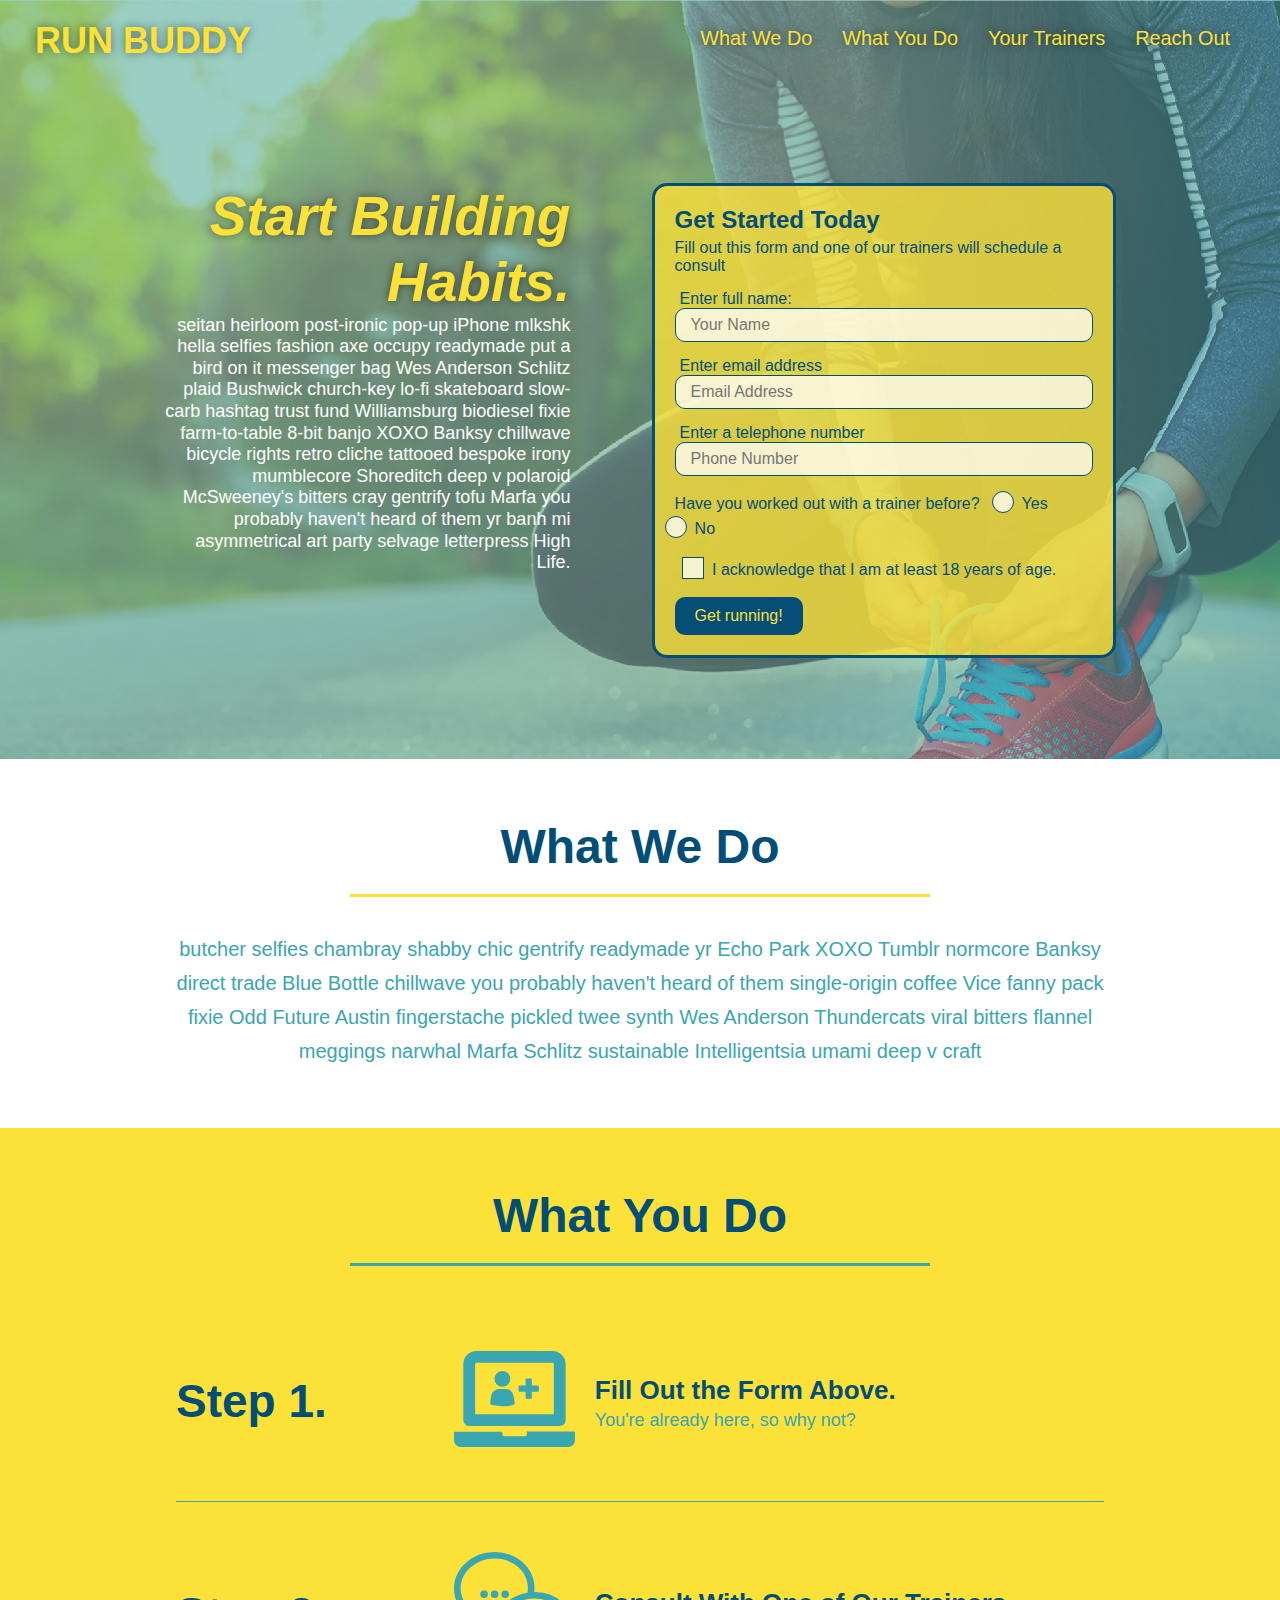
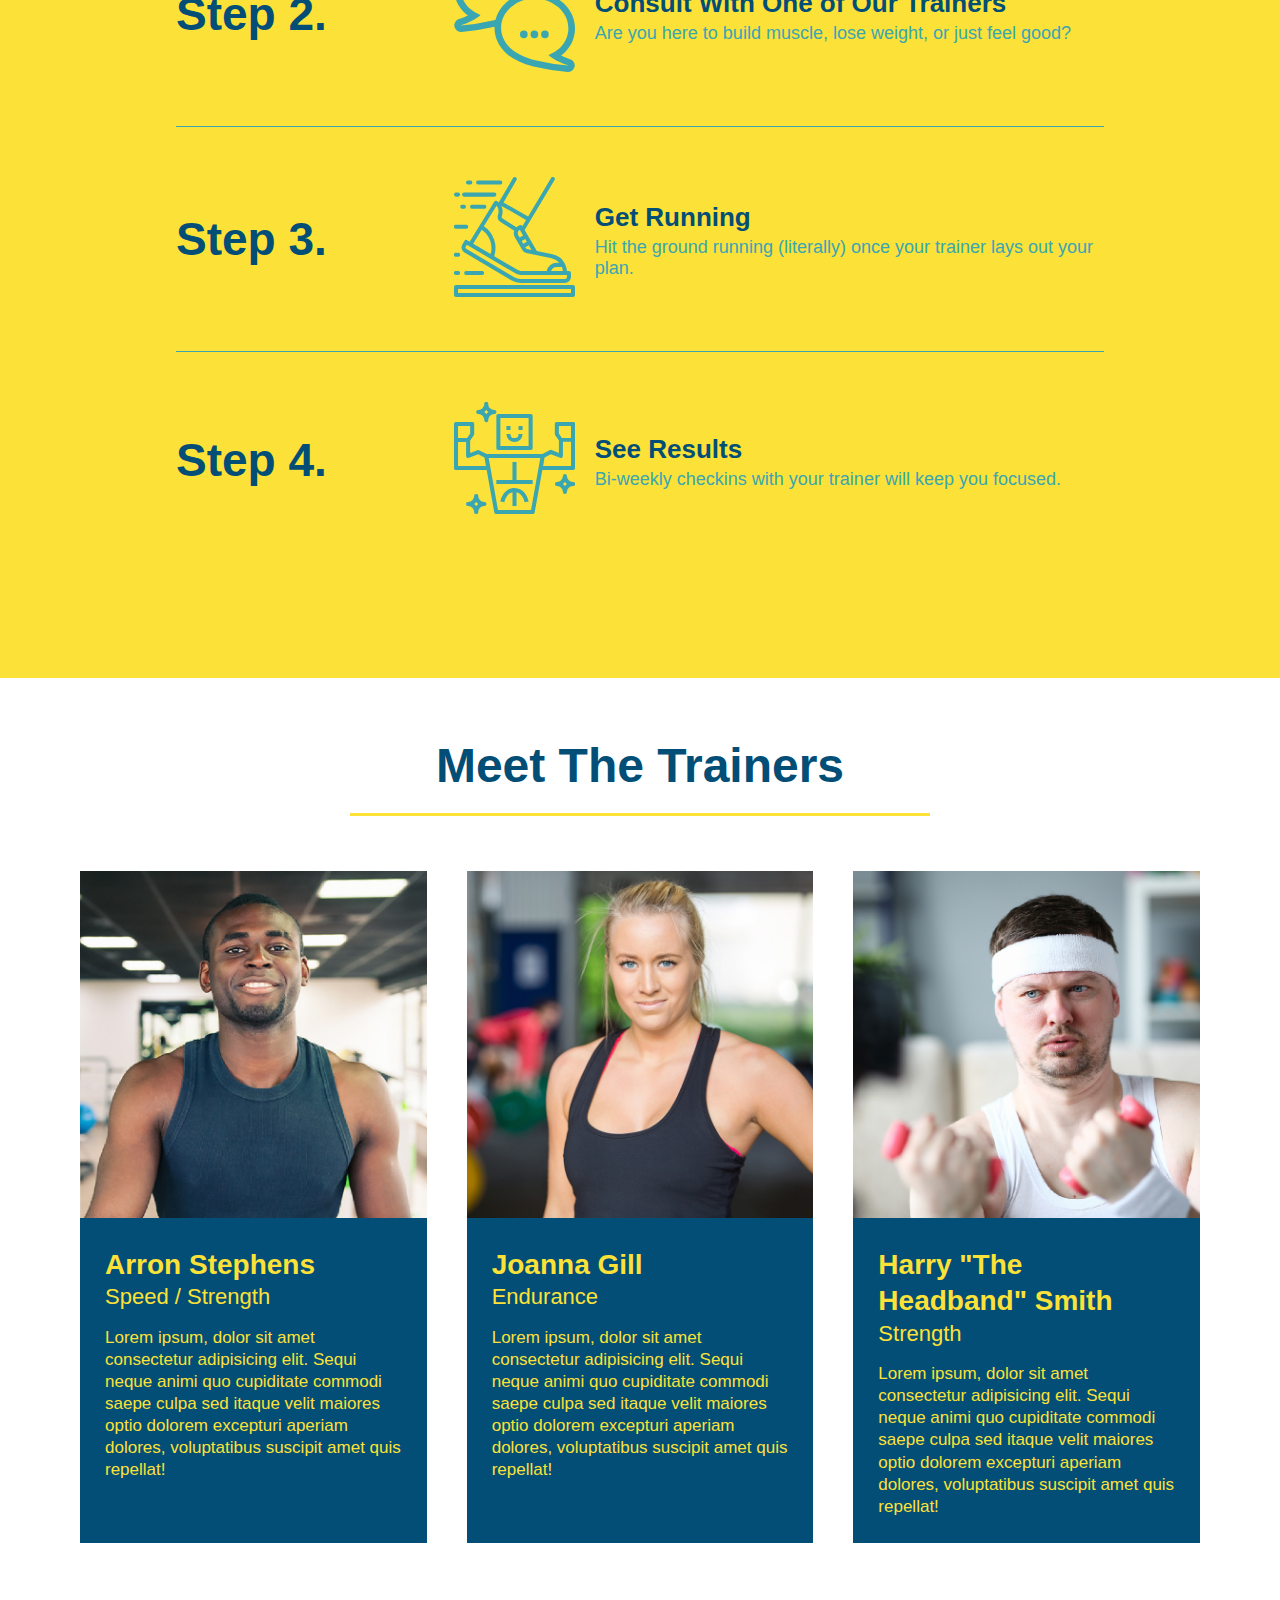
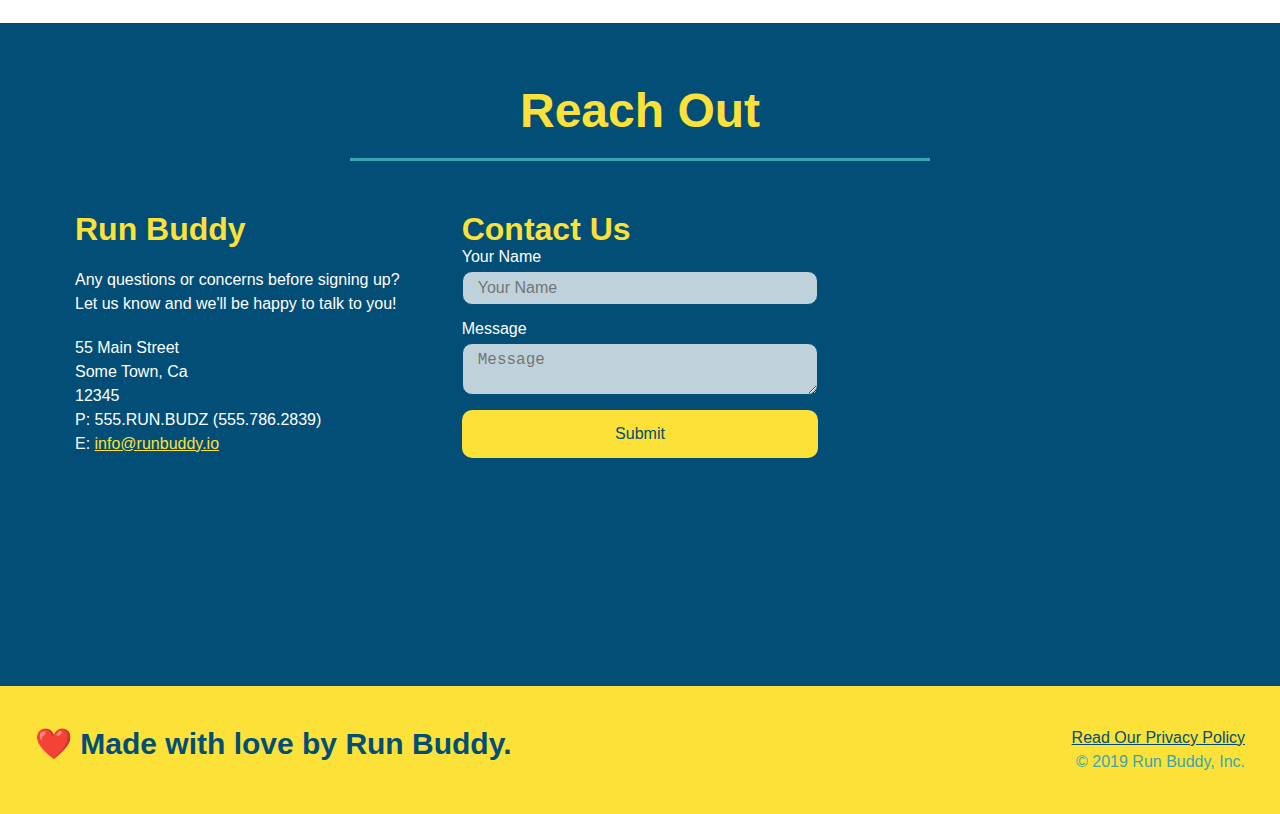
<file: index.html>
<!DOCTYPE html>
<html lang="en">
    <head>
        <meta charset="UTF-8" />
        <title> Run Buddy</title>  
        <link rel="stylesheet" href="./assets/css/style.css" />
        <meta name="viewport" content="width=device-width", initial-scale="1.0" />
    </head>
    <body>
        <!-- navigation -->
        <header>
            <h1> 
                <a href="./index.html">RUN BUDDY</a>
            </h1>
            <nav>
                <!-- Unordered list element -->
                <ul>
                    <!-- List item element -->
                    <li>
                        <!-- Anchor element -->
                        <a href="#what-we-do">What We Do</a>
                    </li>
                    <li>
                        <a href="#what-you-do">What You Do</a>
                    </li>
                    <li>
                        <a href="#your-trainers">Your Trainers</a>
                    </li>
                    <li>
                        <a href="#reach-out">Reach Out</a>
                    </li>
                </ul>
            </nav>
        </header>
        
        <!-- hero/jumbotron -->
        <section class="hero">
            <div class="hero-cta">
                <h2> Start Building Habits.</h2>
                <p>
                    seitan heirloom post-ironic pop-up iPhone mlkshk hella selfies fashion axe occupy readymade put a bird on it messenger bag Wes Anderson Schlitz plaid Bushwick church-key lo-fi skateboard slow-carb hashtag trust fund Williamsburg biodiesel fixie farm-to-table 8-bit banjo XOXO Banksy chillwave bicycle rights retro cliche tattooed bespoke irony mumblecore Shoreditch deep v polaroid McSweeney's bitters cray gentrify tofu Marfa you probably haven't heard of them yr banh mi asymmetrical art party selvage letterpress High Life.
                </p>
            </div>
            <div class="hero-form">
                <h3>Get Started Today</h3>
                <p>Fill out this form and one of our trainers will schedule a consult</p>
            <!-- Add form element -->
            <form>
                <label for="name">Enter full name:</label>
                <input type="text" placeholder="Your Name" name="name" id="name" class="form-input" />

                <label for="email">Enter email address</label>
                <input type="email" placeholder="Email Address" name="email" id="email" class="form-input" />

                <label for="phone">Enter a telephone number</label>
                <input type="tel" placeholder="Phone Number" name="phone" id="phone" class="form-input" />

                <p>Have you worked out with a trainer before?
                    <span class="radio-wrapper">
                        <input type="radio" name="trainer-confirm" id="trainer-yes" />
                        <label for="trainer-yes">Yes</label>
                    </span>
                    <span class="radio-wrapper">
                        <input type="radio" name="trainer-confirm" id="trainer-no" />
                        <label for="trainer-no">No</label>
                    </span>
                </p>
                <p>
                    <span class="checkbox-wrapper">
                        <input type="checkbox" name="age-confirm" id="checkbox" />
                        <label for="checkbox">I acknowledge that I am at least 18 years of age.</label>
                    </span>
                </p>
                <button type="submit">
                    Get running!
                </button>
            </form>
            </div>
        </section>

        <!-- "what we do" section -->
        <section id="what-we-do" class="intro">
            <div class="flex-row">
                <h2 class="section-title primary-border">
                    What We Do
                </h2>
            </div>
            <div class="flex-row">
                <p>
                    butcher selfies chambray shabby chic gentrify readymade yr Echo Park XOXO Tumblr normcore Banksy direct trade Blue Bottle chillwave you probably haven't heard of them single-origin coffee Vice fanny pack fixie Odd Future Austin fingerstache pickled twee synth Wes Anderson Thundercats viral bitters flannel meggings narwhal Marfa Schlitz sustainable Intelligentsia umami deep v craft
                </p>    
            </div>
        </section>

        <!-- "what you do" section -->
        <section id="what-you-do" class="steps">
            <div class="flex-row">
                <h2 class="section-title secondary-border">
                    What You Do
                </h2>
            </div>
            <div class="step">
                <h3>Step 1.</h3>
                <div class="step-info">
                    <div class="step-img">
                        <img src="./assets/images/step-1.svg" alt="" />
                    </div>
                    <div class="step-text">
                        <h4>Fill Out the Form Above.</h4>
                        <p>You're already here, so why not?</p>
                    </div>
                </div>
            </div>
            <div class="step">
                <h3>Step 2.</h3>
                <div class="step-info">
                    <div class="step-img">
                        <img src="./assets/images/step-2.svg" alt="" />
                    </div>
                    <div class="step-text">
                        <h4>Consult With One of Our Trainers</h4>
                        <p>Are you here to build muscle, lose weight, or just feel good?</p>
                    </div>
                </div>
            </div>
            <div class="step">
                <h3>Step 3.</h3>
                <div class="step-info">
                    <div class="step-img">
                        <img src="./assets/images/step-3.svg" alt="" />
                    </div>
                    <div class="step-text">
                        <h4>Get Running</h4>
                        <p>Hit the ground running (literally) once your trainer lays out your plan.</p>
                    </div>
                </div>
            </div>
            <div class="step">
                <h3>Step 4.</h3>
                <div class="step-info">
                    <div class="step-img">
                        <img src="./assets/images/step-4.svg" alt="" />
                    </div>
                    <div class="step-text">
                        <h4>See Results</h4>
                        <p>Bi-weekly checkins with your trainer will keep you focused.</p>
                    </div>
                </div>   
            </div>
        </section>

        <!-- "meet the trainers" section -->
        <section id="your-trainers">
            <div class="flex-row">
                <h2 class="section-title primary-border">Meet The Trainers</h2>
            </div>    
            <div class="trainers">   
                <!-- first trainer bio -->
                <article class="trainer">
                    <img src="./assets/images/trainer-1.jpg" alt="Arron Stephens in his workout clothes, ready to pump iron" />
                    <div class="trainer-bio">
                        <h3 class="trainer-name">Arron Stephens</h3>
                        <h4 class="trainer-role">Speed / Strength</h4>
                        <p>
                            Lorem ipsum, dolor sit amet consectetur adipisicing elit. Sequi neque animi quo cupiditate commodi saepe culpa
                            sed
                            itaque velit maiores optio dolorem excepturi aperiam dolores, voluptatibus suscipit amet quis repellat!
                        </p>
                    </div>
                </article>
            

                <!-- second trainer bio -->
                <article class="trainer">
                    <img src="./assets/images/trainer-2.jpg" alt="Joanna Gill cooling off after a workout" />
                    <div class="trainer-bio">
                        <h3 class="trainer-name">Joanna Gill</h3>
                        <h4 class="trainer-role">Endurance</h4>
                        <p>
                            Lorem ipsum, dolor sit amet consectetur adipisicing elit. Sequi neque animi quo cupiditate commodi saepe culpa
                            sed
                            itaque velit maiores optio dolorem excepturi aperiam dolores, voluptatibus suscipit amet quis repellat!
                        </p>
                    </div>
                </article>
          
                <!-- third trainer bio -->
                <article class="trainer">
                    <img src="./assets/images/trainer-3.jpg" alt="Harry Smith wearing a headband and lifting comically small pink weights" />
                    <div class="trainer-bio">
                        <h3 class="trainer-name">Harry "The Headband" Smith</h3>
                        <h4 class="trainer-role">Strength</h4>
                        <p>
                            Lorem ipsum, dolor sit amet consectetur adipisicing elit. Sequi neque animi quo cupiditate commodi saepe culpa
                            sed
                            itaque velit maiores optio dolorem excepturi aperiam dolores, voluptatibus suscipit amet quis repellat!
                        </p>
                    </div>
                </article>
            </div>
        </section>

        <!-- "reach out" section -->
        <section id="reach-out" class="contact">
            <div class="flex-row">
                <h2 class="section-title secondary-border">
                        Reach Out
                </h2>
            </div>

                <div class="contact-info">
                    <div>
                        <h3> Run Buddy</h3>
                        <p>
                            Any questions or concerns before signing up?
                            <br />
                            Let us know and we'll be happy to talk to you!
                        </p>
                        <address>
                            55 Main Street <br />
                            Some Town, Ca <br />
                            12345 <br />
                            P: 555.RUN.BUDZ (555.786.2839)<br />
                            E: <a href="mainto:info@runbuddy.io">info@runbuddy.io</a>
                        </address>
                    </div>

                    <div class="contact-form">
                        <h3>Contact Us</h3>
                        <form>
                            <label for="contact-name">Your Name</label>
                            <input type="text" id="contact-name" placeholder="Your Name" />

                            <label for="contact-message">Message</label>
                            <textarea id="contact-message" placeholder="Message"></textarea>

                            <button type="submit">Submit</button>
                        </form>
                    </div>

                    <iframe 
                    src="https://www.google.com/maps/embed?pb=!1m18!1m12!1m3!1d3147.1079747227936!2d-120.42364418397035!3d37.92790791110593!2m3!1f0!2f0!3f0!3m2!1i1024!2i768!4f13.1!3m3!1m2!1s0x8090c49129b6ac57%3A0xb56c7eb95a2cd8bd!2sMain%20St%2C%20California%2095327!5e0!3m2!1sen!2sus!4v1616426329495!5m2!1sen!2sus"
                    width="400"
                    height="400"
                    style="border:0;"
                    allowfullscreen=""
                    loading="lazy">
                    </iframe>
                </div>
            </div>
        </section>

        <!-- footer -->
        <footer>
            <h2>❤️ Made with love by Run Buddy.</h2>
            <div>
                <a href="./privacy-policy.html">Read Our Privacy Policy</a><br />
                &copy; 2019 Run Buddy, Inc.
            </div>
        </footer>
    </body>
</html>
</file>
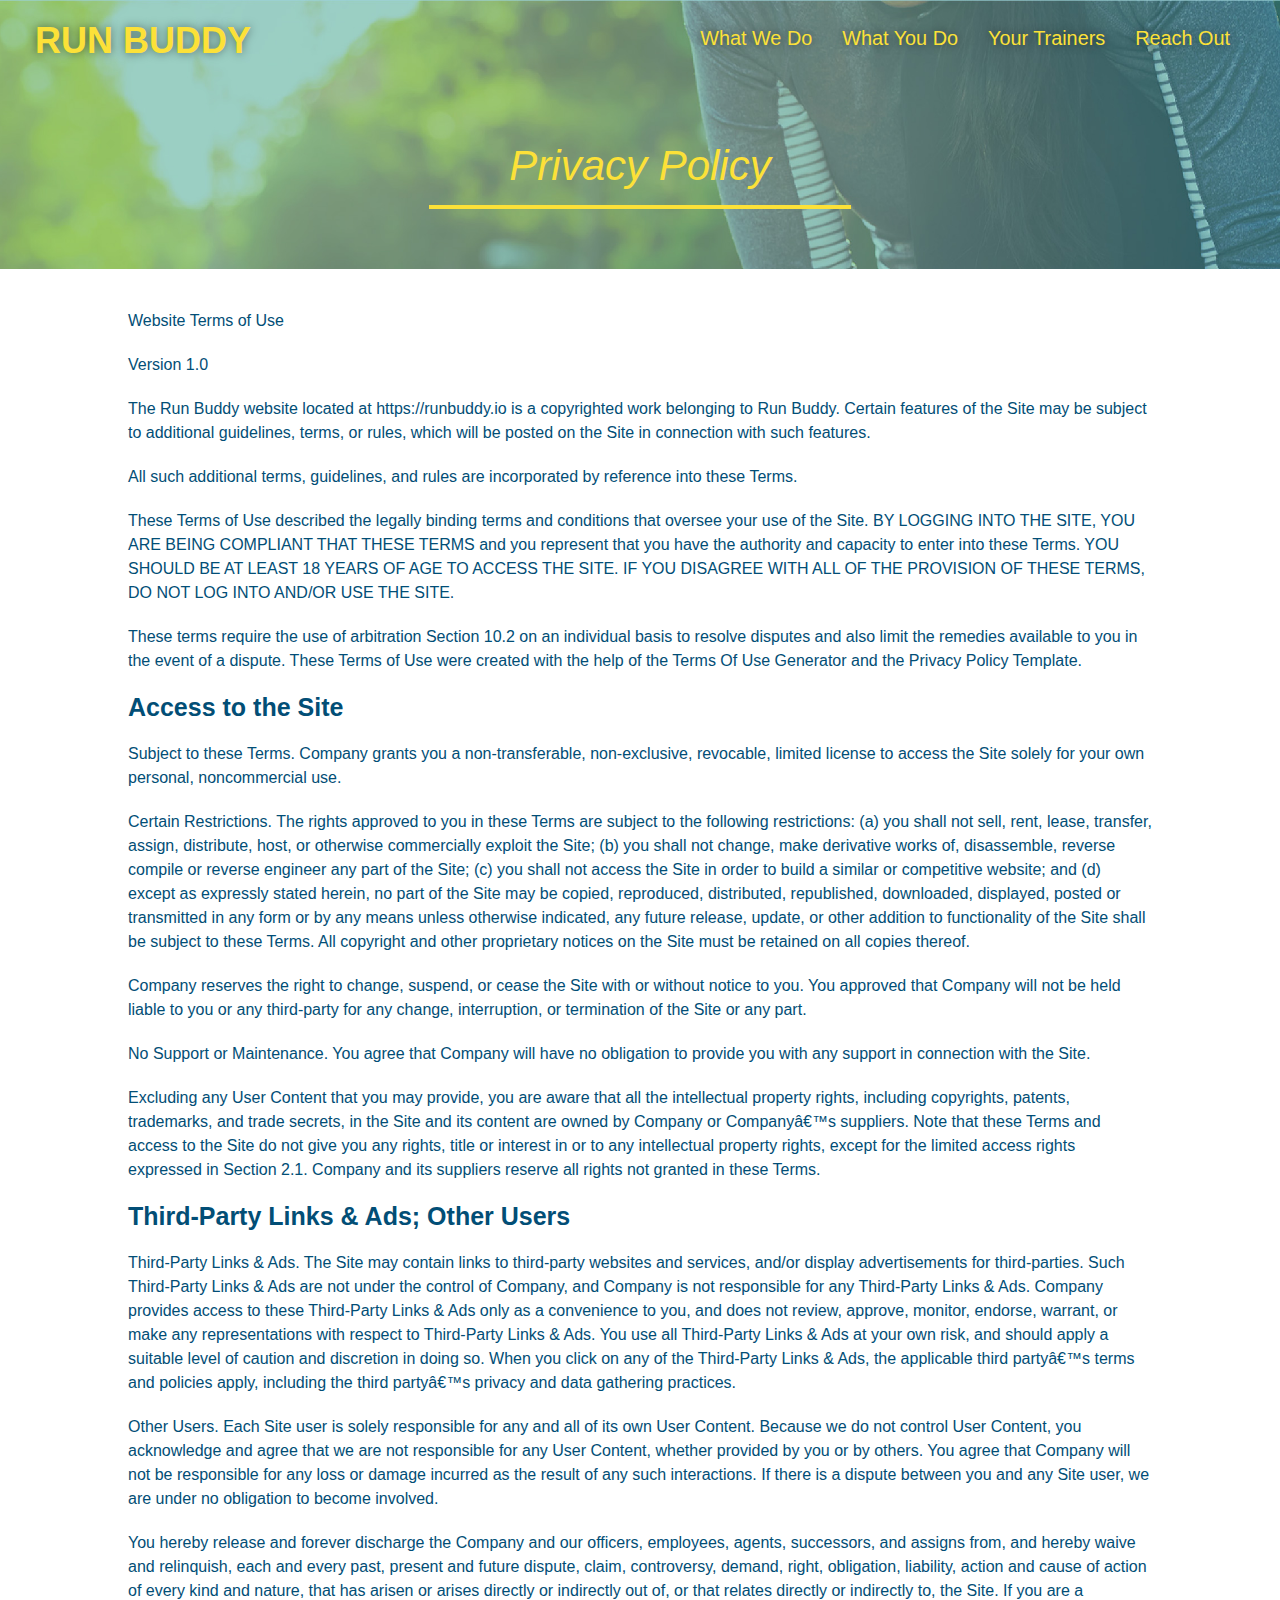
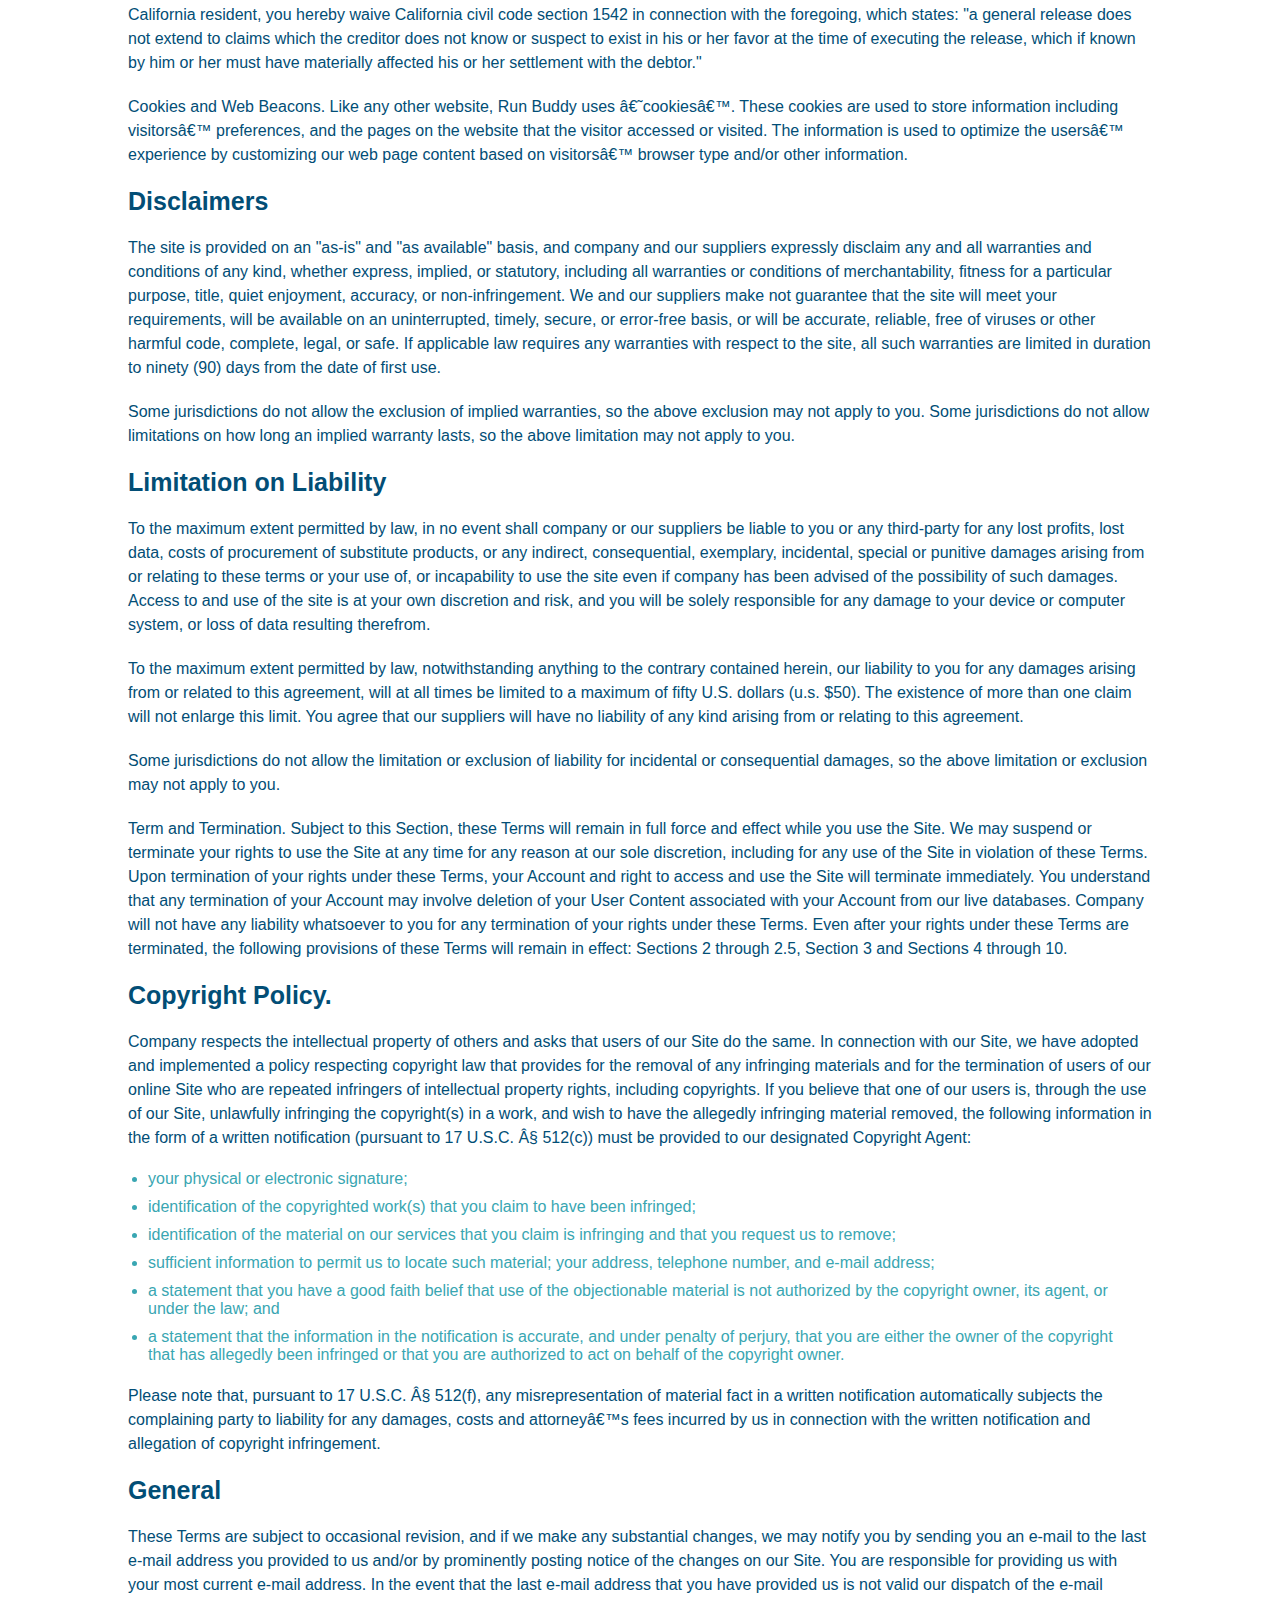
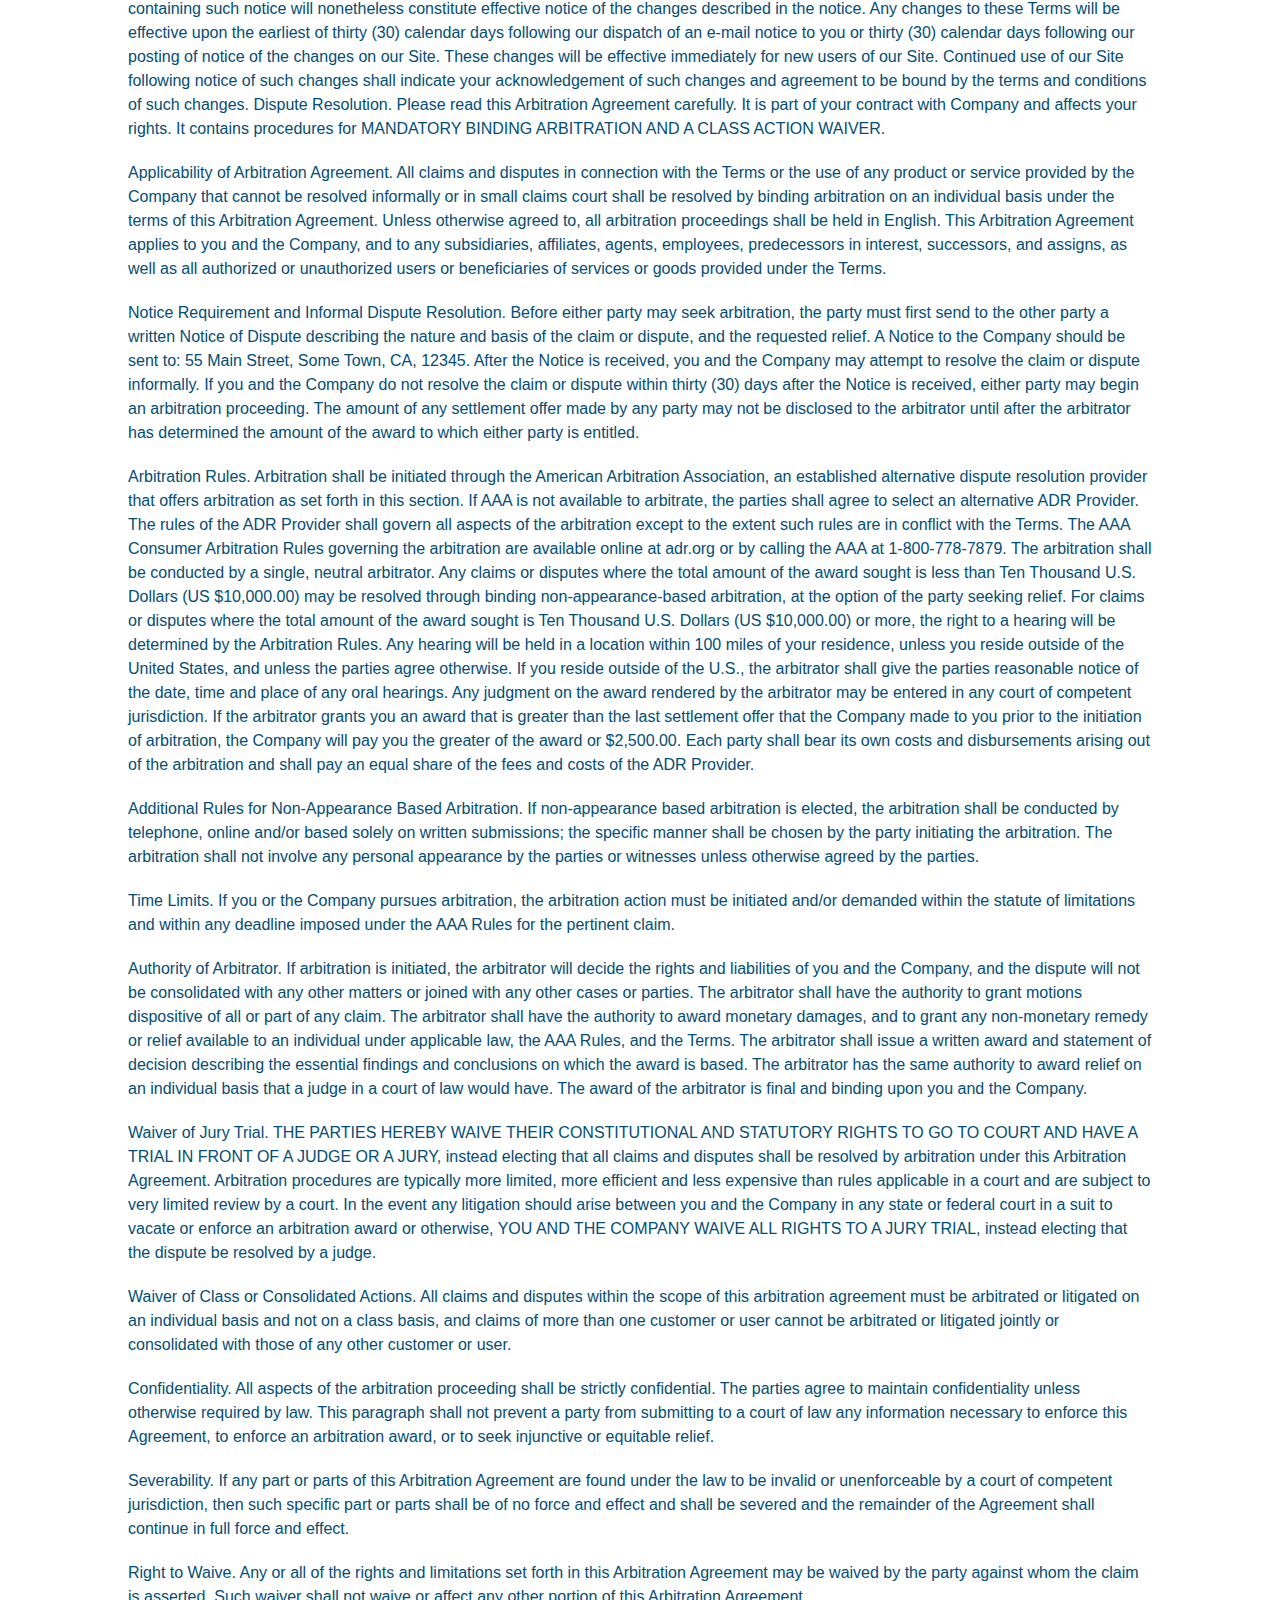
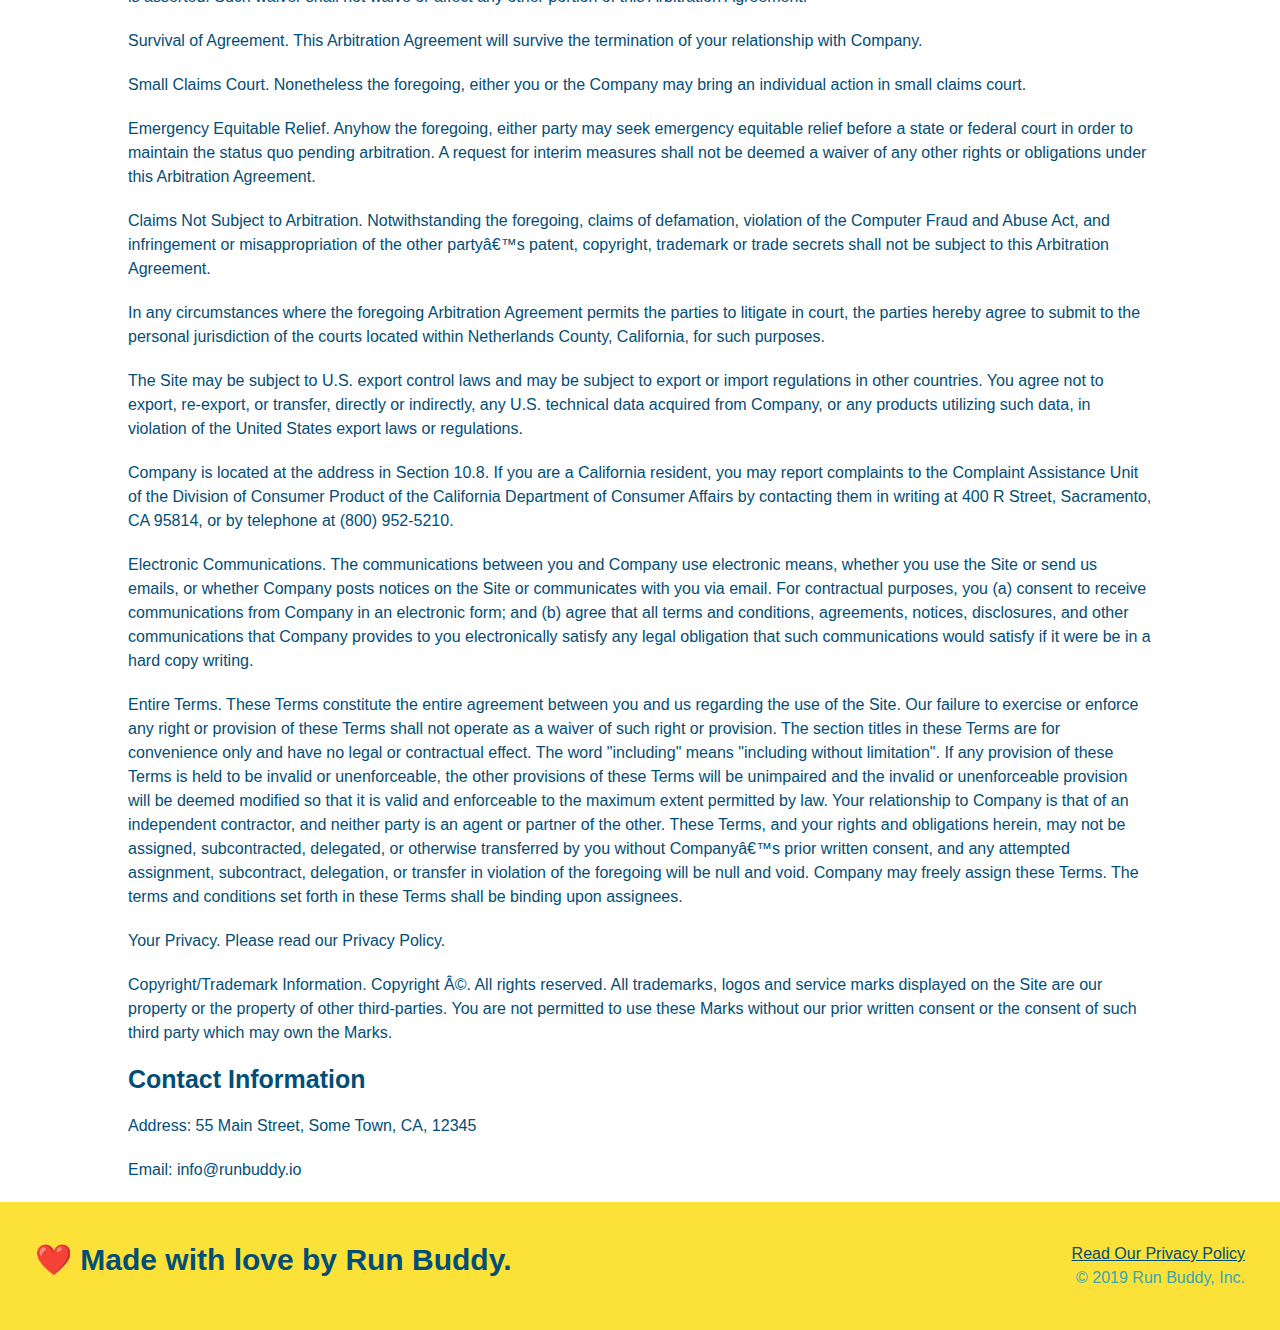
<file: privacy-policy.html>
<!DOCTYPE html>
<html lang="en">
  <head>
    <meta charset="UTF-8" />
    <title>Privacy Policy - Run Buddy</title>
    <link rel="stylesheet" href="./assets/css/style.css"/>
    <link rel="stylesheet" href="./assets/css/secondary-styles.css"/>
    <meta name="viewport" content="width=device-width", initial-scale="1.0" />
  </head>
  <body>
    <header>
      <h1> 
          <a href="./index.html">RUN BUDDY</a>
      </h1>
      <nav>
          <!-- Unordered list element -->
          <ul>
              <!-- List item element -->
              <li>
                  <!-- Anchor element -->
                  <a href="./index.html#what-we-do">What We Do</a>
              </li>
              <li>
                  <a href="./index.html#what-you-do">What You Do</a>
              </li>
              <li>
                  <a href="./index.html#your-trainers">Your Trainers</a>
              </li>
              <li>
                  <a href="./index.html#reach-out">Reach Out</a>
              </li>
          </ul>
      </nav>
  </header>
  <section class="hero">
    <h2 class="page-title">
      Privacy Policy
    </h2>
  </section>
  <article class="secondary-content">
    <p>
      Website Terms of Use
    </p>

    <p>
      Version 1.0
    </p>

    <p>
      The Run Buddy website located at https://runbuddy.io is a copyrighted work belonging to Run Buddy. Certain
      features of the Site may be subject to additional guidelines, terms, or rules, which will be posted on the Site
      in connection with such features.
    </p>

    <p>
      All such additional terms, guidelines, and rules are incorporated by reference into these Terms.
    </p>

    <p>
      These Terms of Use described the legally binding terms and conditions that oversee your use of the Site. BY
      LOGGING INTO THE SITE, YOU ARE BEING COMPLIANT THAT THESE TERMS and you represent that you have the authority
      and capacity to enter into these Terms. YOU SHOULD BE AT LEAST 18 YEARS OF AGE TO ACCESS THE SITE. IF YOU
      DISAGREE WITH ALL OF THE PROVISION OF THESE TERMS, DO NOT LOG INTO AND/OR USE THE SITE.
    </p>

    <p>
      These terms require the use of arbitration Section 10.2 on an individual basis to resolve disputes and also
      limit the remedies available to you in the event of a dispute. These Terms of Use were created with the help of
      the Terms Of Use Generator and the Privacy Policy Template.
    </p>

    <h3>
      Access to the Site
    </h3>

    <p>
      Subject to these Terms. Company grants you a non-transferable, non-exclusive, revocable, limited license to
      access the Site solely for your own personal, noncommercial use.
    </p>

    <p>
      Certain Restrictions. The rights approved to you in these Terms are subject to the following restrictions: (a)
      you shall not sell, rent, lease, transfer, assign, distribute, host, or otherwise commercially exploit the Site;
      (b) you shall not change, make derivative works of, disassemble, reverse compile or reverse engineer any part of
      the Site; (c) you shall not access the Site in order to build a similar or competitive website; and (d) except
      as expressly stated herein, no part of the Site may be copied, reproduced, distributed, republished, downloaded,
      displayed, posted or transmitted in any form or by any means unless otherwise indicated, any future release,
      update, or other addition to functionality of the Site shall be subject to these Terms. All copyright and other
      proprietary notices on the Site must be retained on all copies thereof.
    </p>

    <p>
      Company reserves the right to change, suspend, or cease the Site with or without notice to you. You approved
      that Company will not be held liable to you or any third-party for any change, interruption, or termination of
      the Site or any part.
    </p>

    <p>
      No Support or Maintenance. You agree that Company will have no obligation to provide you with any support in
      connection with the Site.
    </p>

    <p>
      Excluding any User Content that you may provide, you are aware that all the intellectual property rights,
      including copyrights, patents, trademarks, and trade secrets, in the Site and its content are owned by Company
      or Companyâ€™s suppliers. Note that these Terms and access to the Site do not give you any rights, title or
      interest in or to any intellectual property rights, except for the limited access rights expressed in Section
      2.1. Company and its suppliers reserve all rights not granted in these Terms.
    </p>

    <h3>
      Third-Party Links & Ads; Other Users
    </h3>

    <p>
      Third-Party Links & Ads. The Site may contain links to third-party websites and services, and/or display
      advertisements for third-parties. Such Third-Party Links & Ads are not under the control of Company, and Company
      is not responsible for any Third-Party Links & Ads. Company provides access to these Third-Party Links & Ads
      only as a convenience to you, and does not review, approve, monitor, endorse, warrant, or make any
      representations with respect to Third-Party Links & Ads. You use all Third-Party Links & Ads at your own risk,
      and should apply a suitable level of caution and discretion in doing so. When you click on any of the
      Third-Party Links & Ads, the applicable third partyâ€™s terms and policies apply, including the third partyâ€™s
      privacy and data gathering practices.
    </p>

    <p>
      Other Users. Each Site user is solely responsible for any and all of its own User Content. Because we do not
      control User Content, you acknowledge and agree that we are not responsible for any User Content, whether
      provided by you or by others. You agree that Company will not be responsible for any loss or damage incurred as
      the result of any such interactions. If there is a dispute between you and any Site user, we are under no
      obligation to become involved.
    </p>

    <p>
      You hereby release and forever discharge the Company and our officers, employees, agents, successors, and
      assigns from, and hereby waive and relinquish, each and every past, present and future dispute, claim,
      controversy, demand, right, obligation, liability, action and cause of action of every kind and nature, that has
      arisen or arises directly or indirectly out of, or that relates directly or indirectly to, the Site. If you are
      a California resident, you hereby waive California civil code section 1542 in connection with the foregoing,
      which states: "a general release does not extend to claims which the creditor does not know or suspect to exist
      in his or her favor at the time of executing the release, which if known by him or her must have materially
      affected his or her settlement with the debtor."
    </p>

    <p>
      Cookies and Web Beacons. Like any other website, Run Buddy uses â€˜cookiesâ€™. These cookies are used to store
      information including visitorsâ€™ preferences, and the pages on the website that the visitor accessed or visited.
      The information is used to optimize the usersâ€™ experience by customizing our web page content based on visitorsâ€™
      browser type and/or other information.
    </p>

    <h3>
      Disclaimers
    </h3>

    <p>
      The site is provided on an "as-is" and "as available" basis, and company and our suppliers expressly disclaim
      any and all warranties and conditions of any kind, whether express, implied, or statutory, including all
      warranties or conditions of merchantability, fitness for a particular purpose, title, quiet enjoyment, accuracy,
      or non-infringement. We and our suppliers make not guarantee that the site will meet your requirements, will be
      available on an uninterrupted, timely, secure, or error-free basis, or will be accurate, reliable, free of
      viruses or other harmful code, complete, legal, or safe. If applicable law requires any warranties with respect
      to the site, all such warranties are limited in duration to ninety (90) days from the date of first use.
    </p>

    <p>
      Some jurisdictions do not allow the exclusion of implied warranties, so the above exclusion may not apply to
      you. Some jurisdictions do not allow limitations on how long an implied warranty lasts, so the above limitation
      may not apply to you.
    </p>

    <h3>
      Limitation on Liability
    </h3>

    <p>
      To the maximum extent permitted by law, in no event shall company or our suppliers be liable to you or any
      third-party for any lost profits, lost data, costs of procurement of substitute products, or any indirect,
      consequential, exemplary, incidental, special or punitive damages arising from or relating to these terms or
      your use of, or incapability to use the site even if company has been advised of the possibility of such
      damages. Access to and use of the site is at your own discretion and risk, and you will be solely responsible
      for any damage to your device or computer system, or loss of data resulting therefrom.
    </p>

    <p>
      To the maximum extent permitted by law, notwithstanding anything to the contrary contained herein, our liability
      to you for any damages arising from or related to this agreement, will at all times be limited to a maximum of
      fifty U.S. dollars (u.s. $50). The existence of more than one claim will not enlarge this limit. You agree that
      our suppliers will have no liability of any kind arising from or relating to this agreement.
    </p>

    <p>
      Some jurisdictions do not allow the limitation or exclusion of liability for incidental or consequential
      damages, so the above limitation or exclusion may not apply to you.
    </p>

    <p>
      Term and Termination. Subject to this Section, these Terms will remain in full force and effect while you use
      the Site. We may suspend or terminate your rights to use the Site at any time for any reason at our sole
      discretion, including for any use of the Site in violation of these Terms. Upon termination of your rights under
      these Terms, your Account and right to access and use the Site will terminate immediately. You understand that
      any termination of your Account may involve deletion of your User Content associated with your Account from our
      live databases. Company will not have any liability whatsoever to you for any termination of your rights under
      these Terms. Even after your rights under these Terms are terminated, the following provisions of these Terms
      will remain in effect: Sections 2 through 2.5, Section 3 and Sections 4 through 10.
    </p>

    <h3>
      Copyright Policy.
    </h3>

    <p>
      Company respects the intellectual property of others and asks that users of our Site do the same. In connection
      with our Site, we have adopted and implemented a policy respecting copyright law that provides for the removal
      of any infringing materials and for the termination of users of our online Site who are repeated infringers of
      intellectual property rights, including copyrights. If you believe that one of our users is, through the use of
      our Site, unlawfully infringing the copyright(s) in a work, and wish to have the allegedly infringing material
      removed, the following information in the form of a written notification (pursuant to 17 U.S.C. Â§ 512(c)) must
      be provided to our designated Copyright Agent:
    </p>

    <ul>
      <li>
        your physical or electronic signature;
      </li>
      <li>
        identification of the copyrighted work(s) that you claim to have been infringed;
      </li>
      <li>
        identification of the material on our services that you claim is infringing and that you request us to remove;
      </li>
      <li>
        sufficient information to permit us to locate such material; your address, telephone number, and e-mail
        address;
      </li>
      <li>
        a statement that you have a good faith belief that use of the objectionable material is not authorized by the
        copyright owner, its agent, or under the law; and
      </li>
      <li>
        a statement that the information in the notification is accurate, and under penalty of perjury, that you are
        either the owner of the copyright that has allegedly been infringed or that you are authorized to act on
        behalf of the copyright owner.
      </li>
    </ul>

    <p>
      Please note that, pursuant to 17 U.S.C. Â§ 512(f), any misrepresentation of material fact in a written
      notification automatically subjects the complaining party to liability for any damages, costs and attorneyâ€™s
      fees incurred by us in connection with the written notification and allegation of copyright infringement.
    </p>

    <h3>
      General
    </h3>

    <p>
      These Terms are subject to occasional revision, and if we make any substantial changes, we may notify you by
      sending you an e-mail to the last e-mail address you provided to us and/or by prominently posting notice of the
      changes on our Site. You are responsible for providing us with your most current e-mail address. In the event
      that the last e-mail address that you have provided us is not valid our dispatch of the e-mail containing such
      notice will nonetheless constitute effective notice of the changes described in the notice. Any changes to these
      Terms will be effective upon the earliest of thirty (30) calendar days following our dispatch of an e-mail
      notice to you or thirty (30) calendar days following our posting of notice of the changes on our Site. These
      changes will be effective immediately for new users of our Site. Continued use of our Site following notice of
      such changes shall indicate your acknowledgement of such changes and agreement to be bound by the terms and
      conditions of such changes. Dispute Resolution. Please read this Arbitration Agreement carefully. It is part of
      your contract with Company and affects your rights. It contains procedures for MANDATORY BINDING ARBITRATION AND
      A CLASS ACTION WAIVER.
    </p>

    <p>
      Applicability of Arbitration Agreement. All claims and disputes in connection with the Terms or the use of any
      product or service provided by the Company that cannot be resolved informally or in small claims court shall be
      resolved by binding arbitration on an individual basis under the terms of this Arbitration Agreement. Unless
      otherwise agreed to, all arbitration proceedings shall be held in English. This Arbitration Agreement applies to
      you and the Company, and to any subsidiaries, affiliates, agents, employees, predecessors in interest,
      successors, and assigns, as well as all authorized or unauthorized users or beneficiaries of services or goods
      provided under the Terms.
    </p>

    <p>
      Notice Requirement and Informal Dispute Resolution. Before either party may seek arbitration, the party must
      first send to the other party a written Notice of Dispute describing the nature and basis of the claim or
      dispute, and the requested relief. A Notice to the Company should be sent to: 55 Main Street, Some Town, CA,
      12345. After the Notice is received, you and the Company may attempt to resolve the claim or dispute informally.
      If you and the Company do not resolve the claim or dispute within thirty (30) days after the Notice is received,
      either party may begin an arbitration proceeding. The amount of any settlement offer made by any party may not
      be disclosed to the arbitrator until after the arbitrator has determined the amount of the award to which either
      party is entitled.
    </p>

    <p>
      Arbitration Rules. Arbitration shall be initiated through the American Arbitration Association, an established
      alternative dispute resolution provider that offers arbitration as set forth in this section. If AAA is not
      available to arbitrate, the parties shall agree to select an alternative ADR Provider. The rules of the ADR
      Provider shall govern all aspects of the arbitration except to the extent such rules are in conflict with the
      Terms. The AAA Consumer Arbitration Rules governing the arbitration are available online at adr.org or by
      calling the AAA at 1-800-778-7879. The arbitration shall be conducted by a single, neutral arbitrator. Any
      claims or disputes where the total amount of the award sought is less than Ten Thousand U.S. Dollars (US
      $10,000.00) may be resolved through binding non-appearance-based arbitration, at the option of the party seeking
      relief. For claims or disputes where the total amount of the award sought is Ten Thousand U.S. Dollars (US
      $10,000.00) or more, the right to a hearing will be determined by the Arbitration Rules. Any hearing will be
      held in a location within 100 miles of your residence, unless you reside outside of the United States, and
      unless the parties agree otherwise. If you reside outside of the U.S., the arbitrator shall give the parties
      reasonable notice of the date, time and place of any oral hearings. Any judgment on the award rendered by the
      arbitrator may be entered in any court of competent jurisdiction. If the arbitrator grants you an award that is
      greater than the last settlement offer that the Company made to you prior to the initiation of arbitration, the
      Company will pay you the greater of the award or $2,500.00. Each party shall bear its own costs and
      disbursements arising out of the arbitration and shall pay an equal share of the fees and costs of the ADR
      Provider.
    </p>

    <p>
      Additional Rules for Non-Appearance Based Arbitration. If non-appearance based arbitration is elected, the
      arbitration shall be conducted by telephone, online and/or based solely on written submissions; the specific
      manner shall be chosen by the party initiating the arbitration. The arbitration shall not involve any personal
      appearance by the parties or witnesses unless otherwise agreed by the parties.
    </p>

    <p>
      Time Limits. If you or the Company pursues arbitration, the arbitration action must be initiated and/or demanded
      within the statute of limitations and within any deadline imposed under the AAA Rules for the pertinent claim.
    </p>

    <p>
      Authority of Arbitrator. If arbitration is initiated, the arbitrator will decide the rights and liabilities of
      you and the Company, and the dispute will not be consolidated with any other matters or joined with any other
      cases or parties. The arbitrator shall have the authority to grant motions dispositive of all or part of any
      claim. The arbitrator shall have the authority to award monetary damages, and to grant any non-monetary remedy
      or relief available to an individual under applicable law, the AAA Rules, and the Terms. The arbitrator shall
      issue a written award and statement of decision describing the essential findings and conclusions on which the
      award is based. The arbitrator has the same authority to award relief on an individual basis that a judge in a
      court of law would have. The award of the arbitrator is final and binding upon you and the Company.
    </p>

    <p>
      Waiver of Jury Trial. THE PARTIES HEREBY WAIVE THEIR CONSTITUTIONAL AND STATUTORY RIGHTS TO GO TO COURT AND HAVE
      A TRIAL IN FRONT OF A JUDGE OR A JURY, instead electing that all claims and disputes shall be resolved by
      arbitration under this Arbitration Agreement. Arbitration procedures are typically more limited, more efficient
      and less expensive than rules applicable in a court and are subject to very limited review by a court. In the
      event any litigation should arise between you and the Company in any state or federal court in a suit to vacate
      or enforce an arbitration award or otherwise, YOU AND THE COMPANY WAIVE ALL RIGHTS TO A JURY TRIAL, instead
      electing that the dispute be resolved by a judge.
    </p>

    <p>
      Waiver of Class or Consolidated Actions. All claims and disputes within the scope of this arbitration agreement
      must be arbitrated or litigated on an individual basis and not on a class basis, and claims of more than one
      customer or user cannot be arbitrated or litigated jointly or consolidated with those of any other customer or
      user.
    </p>

    <p>
      Confidentiality. All aspects of the arbitration proceeding shall be strictly confidential. The parties agree to
      maintain confidentiality unless otherwise required by law. This paragraph shall not prevent a party from
      submitting to a court of law any information necessary to enforce this Agreement, to enforce an arbitration
      award, or to seek injunctive or equitable relief.
    </p>

    <p>
      Severability. If any part or parts of this Arbitration Agreement are found under the law to be invalid or
      unenforceable by a court of competent jurisdiction, then such specific part or parts shall be of no force and
      effect and shall be severed and the remainder of the Agreement shall continue in full force and effect.
    </p>

    <p>
      Right to Waive. Any or all of the rights and limitations set forth in this Arbitration Agreement may be waived
      by the party against whom the claim is asserted. Such waiver shall not waive or affect any other portion of this
      Arbitration Agreement.
    </p>

    <p>
      Survival of Agreement. This Arbitration Agreement will survive the termination of your relationship with
      Company.
    </p>

    <p>
      Small Claims Court. Nonetheless the foregoing, either you or the Company may bring an individual action in small
      claims court.
    </p>

    <p>
      Emergency Equitable Relief. Anyhow the foregoing, either party may seek emergency equitable relief before a
      state or federal court in order to maintain the status quo pending arbitration. A request for interim measures
      shall not be deemed a waiver of any other rights or obligations under this Arbitration Agreement.
    </p>

    <p>
      Claims Not Subject to Arbitration. Notwithstanding the foregoing, claims of defamation, violation of the
      Computer Fraud and Abuse Act, and infringement or misappropriation of the other partyâ€™s patent, copyright,
      trademark or trade secrets shall not be subject to this Arbitration Agreement.
    </p>

    <p>
      In any circumstances where the foregoing Arbitration Agreement permits the parties to litigate in court, the
      parties hereby agree to submit to the personal jurisdiction of the courts located within Netherlands County,
      California, for such purposes.
    </p>

    <p>
      The Site may be subject to U.S. export control laws and may be subject to export or import regulations in other
      countries. You agree not to export, re-export, or transfer, directly or indirectly, any U.S. technical data
      acquired from Company, or any products utilizing such data, in violation of the United States export laws or
      regulations.
    </p>

    <p>
      Company is located at the address in Section 10.8. If you are a California resident, you may report complaints
      to the Complaint Assistance Unit of the Division of Consumer Product of the California Department of Consumer
      Affairs by contacting them in writing at 400 R Street, Sacramento, CA 95814, or by telephone at (800) 952-5210.
    </p>

    <p>
      Electronic Communications. The communications between you and Company use electronic means, whether you use the
      Site or send us emails, or whether Company posts notices on the Site or communicates with you via email. For
      contractual purposes, you (a) consent to receive communications from Company in an electronic form; and (b)
      agree that all terms and conditions, agreements, notices, disclosures, and other communications that Company
      provides to you electronically satisfy any legal obligation that such communications would satisfy if it were be
      in a hard copy writing.
    </p>

    <p>
      Entire Terms. These Terms constitute the entire agreement between you and us regarding the use of the Site. Our
      failure to exercise or enforce any right or provision of these Terms shall not operate as a waiver of such right
      or provision. The section titles in these Terms are for convenience only and have no legal or contractual
      effect. The word "including" means "including without limitation". If any provision of these Terms is held to be
      invalid or unenforceable, the other provisions of these Terms will be unimpaired and the invalid or
      unenforceable provision will be deemed modified so that it is valid and enforceable to the maximum extent
      permitted by law. Your relationship to Company is that of an independent contractor, and neither party is an
      agent or partner of the other. These Terms, and your rights and obligations herein, may not be assigned,
      subcontracted, delegated, or otherwise transferred by you without Companyâ€™s prior written consent, and any
      attempted assignment, subcontract, delegation, or transfer in violation of the foregoing will be null and void.
      Company may freely assign these Terms. The terms and conditions set forth in these Terms shall be binding upon
      assignees.
    </p>

    <p>
      Your Privacy. Please read our Privacy Policy.
    </p>

    <p>
      Copyright/Trademark Information. Copyright Â©. All rights reserved. All trademarks, logos and service marks
      displayed on the Site are our property or the property of other third-parties. You are not permitted to use
      these Marks without our prior written consent or the consent of such third party which may own the Marks.
    </p>

    <h3>
      Contact Information
    </h3>

    <p>
      Address: 55 Main Street, Some Town, CA, 12345
    </p>

    <p>
      Email: info@runbuddy.io
    </p>

  </article>
    
  </article>
  <footer>
    <h2>❤️ Made with love by Run Buddy.</h2>
    <div>
        <a href="./privacy-policy.html">Read Our Privacy Policy</a><br />
        &copy; 2019 Run Buddy, Inc.
    </div>
</footer>
  </body>
</html>
</file>
<file: assets/css/style.css>
:root {
    --primary-color: #fce138;
    --secondary-color: #024e76;
    --tertiary-color: #39a6b2;
}

* {
    margin: 0;
    padding: 0;
    box-sizing: border-box;
}

body {
    color: #39a6b2;
    font-family: Helvetica, Arial, sans-serif;
}

/* apply styles to <header> */
header {
    padding: 20px 35px;
    background-color: var(--tertiary-color);
    display: flex;
    justify-content: space-between;
    flex-wrap: wrap;
    position: -webkit-sticky;
    position: sticky;
    top: 0;
    background-image: url("../images/hero-bg.jpg");
    background-size: cover;
    background-position: 80%;
    background-attachment: fixed;
    z-index: 9999;
}

header h1 {
    font-weight: bold;
    font-size: 36px;
    color: var(--primary-color);
    margin: 0;
    text-shadow: 0 0 10px rgba(0, 0, 0, .5);
}

header a {
    text-decoration: none;
    color:var(--primary-color);
}

header nav {
    margin: 7px 0;
}

header nav ul {
    display: flex;
    flex-wrap: wrap;
    justify-content: space-between;
    align-items: center;
    list-style: none;
}

header nav ul li a {
    padding: 10px 15px;
    font-weight: lighter;
    font-size: 1.55vw;
    text-shadow: 0 0 10px rgba(0, 0, 0, .5);
}

header nav ul li a:hover {
    background: var(--primary-color);
    color: var(--secondary-color);
    border-radius: 15px;
    text-shadow: none;
}

header h1 {
    font-weight: bold;
    font-size: 36px;
    color: var(--primary-color);
    margin: 0;
    display: inline;
}

footer {
    background: var(--primary-color);
    width: 100%;
    padding: 40px 35px;
    display: flex;
    justify-content: space-between;
    flex-wrap: wrap;
}

footer h2 {
    color: var(--secondary-color);
    font-size: 30px;
    margin: 0;
}

footer div {
    line-height: 1.5;
    text-align: right;
}

footer a {
    color: var(--secondary-color);
}

section {
    padding: 60px;
}

/* Hero Style Start */
.hero {
    background-image: url("../images/hero-bg.jpg");
    background-size: cover;
    background-position: 80%;
    display: flex;
    justify-content: center;
    flex-wrap: wrap;
    align-items: flex-start;
    background-attachment: fixed;
}

.hero-cta {
    width: 35%;
    text-align: right;
    margin: 3.5%;
    color: #fff;
    font-size: 18px;
    line-height: 1.2;
}

.hero-cta h2 {
    font-style: italic;
    font-size: 55px;
    color: var(--primary-color);
    text-shadow: 0 0 10px rgba(0, 0, 0, .5);
}
/* Hero Style End */

.hero-form {
    border: 3px solid #024e76;
    background-color: rgba(252, 225, 56, .8);
    padding: 20px;
    color: var(--secondary-color);
    width: 40%;
    margin: 3.5%;
    border-radius: 15px;
}

.hero-form h3 {
    font-size: 24px;
    margin: 0;
}

.hero-form p {
    margin: 5px 0 15px 0;
}

.form-input {
    border: 1px solid var(--secondary-color);
    display: block;
    padding: 7px 15px;
    font-size: 16px;
    color: var(--secondary-color);
    width: 100%;
    margin-bottom: 15px;
    border-radius: 10px;
    background-color: rgba(255, 255, 255, .75);
}

.form-input:focus {
    background-color: rgba(255, 255, 255, 1);
    outline: none;
}

.hero-form label {
    margin: 0 5px;
}

.hero-form button {
    color: var(--primary-color);
    background-color: var(--secondary-color);
    border: none;
    padding: 10px 20px;
    font-size: 16px;
    border-radius: 10px;
}

.hero-form button:hover {
    background-color: var(--tertiary-color);
}

.checkbox-wrapper input, .radio-wrapper input {
    opacity: 0;
}

.checkbox-wrapper label, .radio-wrapper label {
    position: relative;
    left: 10px;
    margin: 10px;
    line-height: 1.6;
}

.checkbox-wrapper label::before, .radio-wrapper label::before {
    content: "";
    height: 20px;
    width: 20px;
    background: rgba(255, 255, 255, 0.75);
    border: 1px solid var(--secondary-color);
    position: absolute;
    top: -4px;
    left: -30px;
}

.radio-wrapper label::before {
    border-radius: 50%;
}

.radio-wrapper label::after {
    content: "";
    width: 20px;
    height: 20px;
    border-radius: 50%;
    background: var(--secondary-color);
    position: absolute;
    left: -29px;
    top: -3px;
    background-image: radial-gradient(circle, #39a6b2, #024e76);
}

.checkbox-wrapper label::after {
    content: "";
    height: 6px;
    width: 14px;
    border-left: 2px solid var(--secondary-color);
    border-bottom: 2px solid var(--secondary-color);
    position: absolute;
    left: -26px;
    top: 1px;
    transform: rotate(-58deg);
}

.checkbox-wrapper input + label::after, .radio-wrapper input + label::after {
    content: none;
}

.checkbox-wrapper input:checked + label::after, .radio-wrapper input:checked + label::after {
    content: "";
}

/* Hero Styles End */
.intro p {
    line-height: 1.7;
    color: var(--tertiary-color);
    width: 80%;
    font-size: 20px;
    margin: 0 auto;
    text-align:center;
}

.steps {
    background: var(--primary-color);
}

.section-title {
    font-size: 48px;
    color: var(--secondary-color);
    border-bottom: 3px solid;
    padding-bottom: 20px;
    text-align: center;
    margin: 0 auto 35px auto;
    width: 50%;
}

.primary-border {
    border-color: var(--primary-color);
}

.secondary-border {
    border-color: var(--tertiary-color);
}
.step {
    margin: 50px auto;
    padding-bottom: 50px;
    width: 80%;
    display: flex;
    flex-wrap: wrap;
    align-items: center;
    justify-content: space-between;
}

.step:not(:last-child) {
    border-bottom: 1px solid var(--tertiary-color);
}

.step h3 {
    color: var(--secondary-color);
    font-size: 46px;
    flex: 1 30%;
}

.step-text p {
    color: var(--tertiary-color);
    font-size: 18px;
}

.step-text h4 {
    font-size: 26px;
    line-height: 1.5;
    color: var(--secondary-color);
}

.step-info {
    flex: 2 70%;
    display: flex;
    flex-wrap: wrap;
    align-items: center;
}

.step-img {
    flex: 1 12%;
    margin-right: 20px;
}

.step-text {
    flex: 12;
}

.step-img img {
    max-width: 100%;
}

.trainers {
    width: 100%;
    margin: 0 auto;
    display: flex;
    flex-wrap: wrap;
    justify-content: space-around;
}
  
.trainer {
    margin:20px;
    background: var(--secondary-color);
    color: var(--primary-color);
    flex: 1;
}
  
.trainer img {
    width: 100%;
}
  
.trainer-bio {
    padding: 25px;
    line-height: 1.3;
}
  
.trainer-bio h3 {
    font-size: 28px;
}
  
.trainer-bio h4 {
    font-weight: lighter;
    font-size: 22px;
    margin-bottom: 15px;
}
  
.trainer-bio p {
    font-size: 17px;
}
  
.text-left {
    text-align: left;
}
  
.text-right {
    text-align: right;
}

/* Reach Out Styles start*/
.contact {
      background: var(--secondary-color);
}

.contact h2 {
      color: var(--primary-color);
}

.contact-info {
    display: flex;
    justify-content: space-between;
    flex-wrap: wrap;
}

.contact-info > * {
    flex: 1;
    margin: 15px;
}
.contact-info iframe {
      height: 400px;
}

.contact-info div {
      color:white;
}

.contact-info h3 {
    color: var(--primary-color);
    font-size: 32px;
}
  
.contact-info p, .contact-info address {
    margin: 20px 0;
    line-height: 1.5;
    font-size: 16px;
    font-style: normal;
}
  
.contact-info a {
    color: var(--primary-color);
}

.contact-form input, .contact-form textarea {
    border: 1px solid var(--secondary-color);
    display: block;
    padding: 7px 15px;
    font-size: 16px;
    color: var(--secondary-color);
    width: 100%;
    margin-bottom: 15px;
    margin-top: 5px;
    border-radius: 10px;
    background-color: rgba(255, 255, 255, .75)
}

.contact-form input:focus, .contact-form textarea:focus {
    background-color: rgba(255, 255, 255, 1);
    outline: none;
}

.contact-form button {
    width: 100%;
    border: none;
    background: var(--primary-color);
    color: var(--secondary-color);
    text-align: center;
    padding: 15px 0;
    font-size: 16px;
    border-radius: 10px;
}

.contact-form button:hover {
    color:var(--primary-color);
    background: var(--tertiary-color);
}

/* Reach Out Styles End*/

.flex-row {
    display: flex;
}

/* Media query for smaller desktop screens and smaller */
@media screen and (max-width: 980px) {
    header {
        padding-bottom: 0;
        justify-content: center;
        position: relative;
    }

    header h1 {
        width: 100%;
        text-align: center;
    }

    header nav ul {
        margin-top: 20px;
        width: 100%;
        justify-content: center;
    }

    header nav ul li a {
        font-size: 20px;
    }

    footer h2, footer div {
        text-align: center;
        width: 100%;
    }

    .hero-cta, .hero-form {
        width: 100%;
    }

    .hero-cta {
        text-align: center;
    }

    .section-title {
        width:80%;
    }

    .trainer {
        flex: 0 70%;
    }

    .contact-info iframe {
        flex: 1 100%
    }
}

@media screen and (max-width: 768px) {
    section {
        padding: 30px 15px;
    }

    .step h3 {
        flex: 1 100%;
        text-align: center;
    }

    .step-info {
        flex: 2 100%;
        text-align: center;
        justify-content: center;
    }

    .step-img {
        flex: 0 32%;
        margin-right: 0;
        margin-top: 15px;
        margin-bottom: 15px;
    }

    .step-text {
        flex: 100%;
    }
}

@media screen and (max-width: 575px) {
    .hero-form button {
        width: 100%;
    }

    .section-title {
        width: 95%;
    }

    .intro p {
        width: 100%;
    }

    .trainer {
        flex: 0 100%;
    }

    .contact-info {
        text-align: center;
    }

    .contact-info > * {
        flex: 0 100%;
    }

    .contact-form {
        order: 3;
    }
}
</file>
<file: assets/css/secondary-styles.css>
.hero {
    background-position: 80%;
    height: auto;
    text-align: center;
    margin-bottom: 40px;
}

.page-title {
    color:#fce138;
    display: inline-block;
    border-bottom: 4px solid #fce138;
    padding: 0 80px 15px 80px;
    font-weight: normal;
    font-size: 42px;
    font-style: italic;
}
.secondary-content {
    width: 80%;
    margin: 0 auto;
    color: #024e76;
}
  
.secondary-content h3 {
    font-size: 25px;
    margin: 20px 0;
}
  
.secondary-content p {
    font-size: 16px;
    line-height: 1.5;
    margin: 20px 0;
}
  
.secondary-content ul {
    margin: 15px 20px;
}
  
.secondary-content li {
    color: #39a6b2;
    margin: 10px 0;
}
</file>
